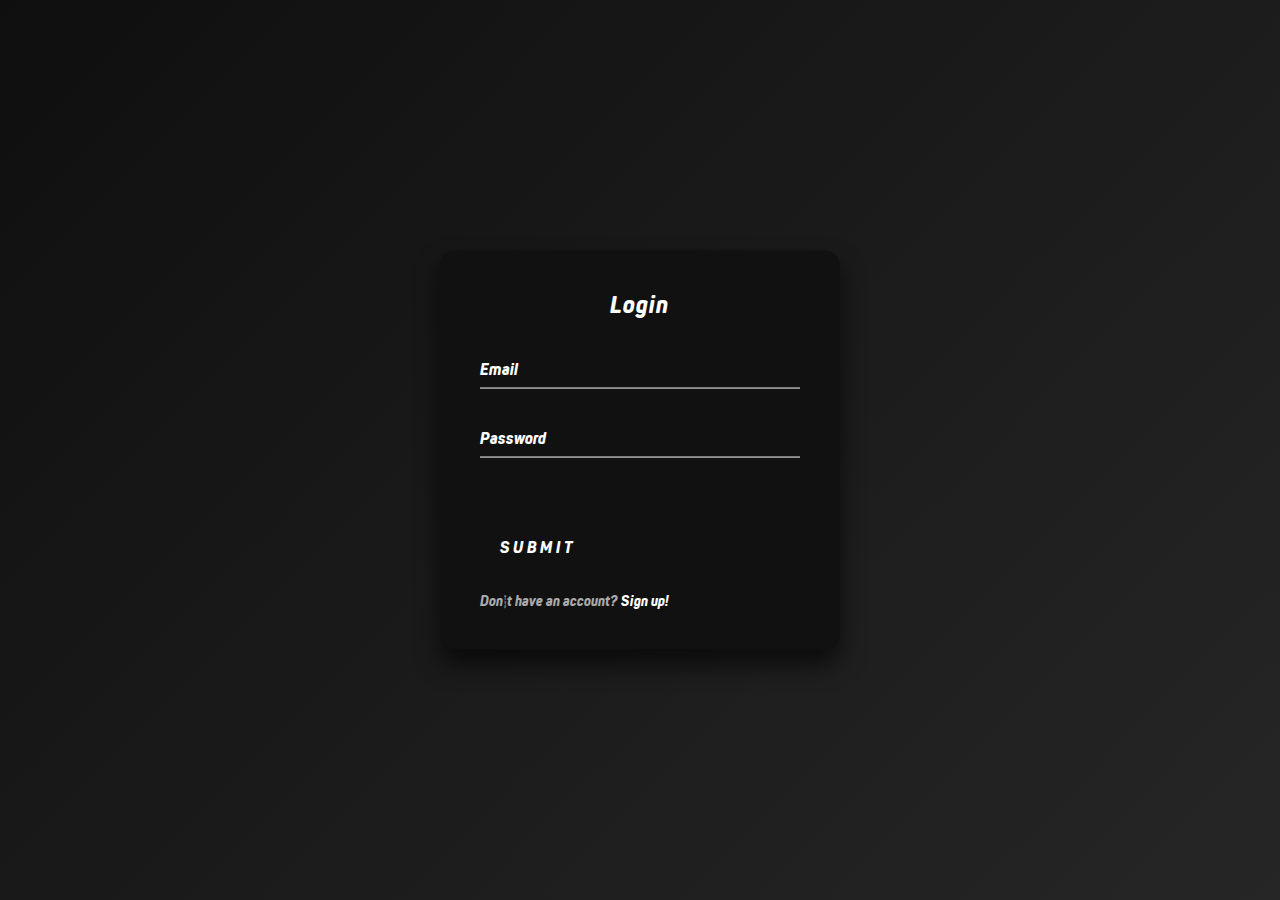
<file: login-pages.html>
<!DOCTYPE html>
<html lang="en">

<head>
    <meta charset="UTF-8">
    <meta name="viewport" content="width=device-width, initial-scale=1.0">
    <title>Login</title>
    <link rel="stylesheet" href="login.css">
    <link rel="stylesheet" href="reset.css">
</head>

<body>
    <div class="login-box" data-aos="fade-up">
        <p data-aos="zoom-in">Login</p>
        <form>
            <div class="user-box" data-aos="fade-right">
                <input required="" name="" type="text">
                <label>Email</label>
            </div>
            <div class="user-box" data-aos="fade-left">
                <input required="" name="" type="password">
                <label>Password</label>
            </div>
            <a href="index.html" data-aos="flip-up">
                <span></span>
                <span></span>
                <span></span>
                <span></span>
                Submit
            </a>
        </form>
        <br>
        <p data-aos="fade-up">Don't have an account? <a href="" class="a2" data-aos="fade-in">Sign up!</a></p>
    </div>
</body>

</html>
</file>
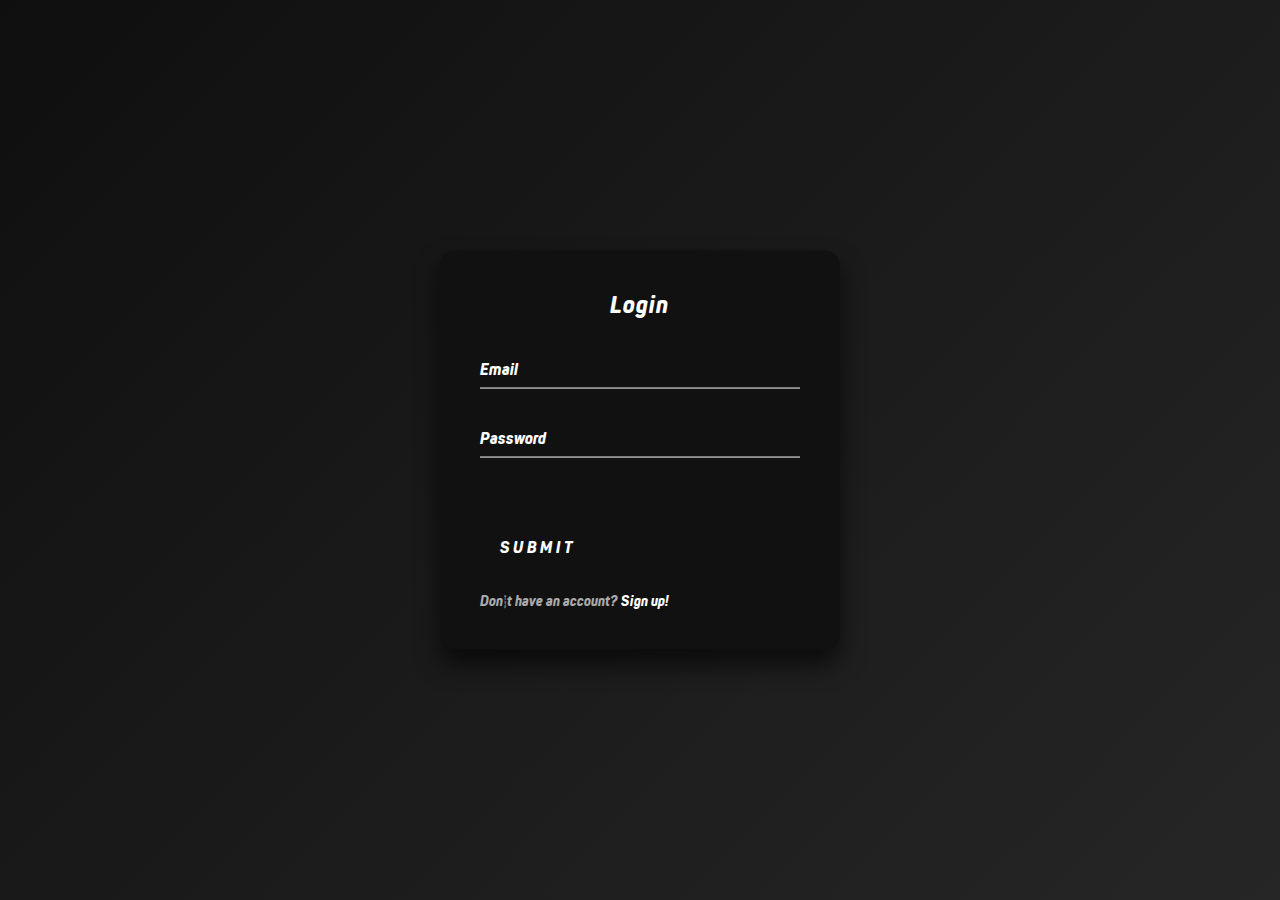
<file: pages/login-pages.html>
<!DOCTYPE html>
<html lang="en">

<head>
    <meta charset="UTF-8">
    <meta name="viewport" content="width=device-width, initial-scale=1.0">
    <title>Login</title>
    <link rel="stylesheet" href="../styles/login.css">
    <link rel="stylesheet" href="/styles/reset.css">
</head>

<body>
    <div class="login-box" data-aos="fade-up">
        <p data-aos="zoom-in">Login</p>
        <form>
            <div class="user-box" data-aos="fade-right">
                <input required="" name="" type="text">
                <label>Email</label>
            </div>
            <div class="user-box" data-aos="fade-left">
                <input required="" name="" type="password">
                <label>Password</label>
            </div>
            <a href="../index.html" data-aos="flip-up">
                <span></span>
                <span></span>
                <span></span>
                <span></span>
                Submit
            </a>
        </form>
        <br>
        <p data-aos="fade-up">Don't have an account? <a href="" class="a2" data-aos="fade-in">Sign up!</a></p>
    </div>
</body>

</html>
</file>
<file: login.css>
body {
  margin: 0;
  padding: 0;
  display: flex;
  justify-content: center;
  align-items: center;
  min-height: 100vh;
  background: linear-gradient(135deg, #0f0f0f, #3d3d3d, #636363);
  background-size: 400% 400%;
  animation: gradient-animation 5s ease infinite;
  font-family: Arial, sans-serif;
}

.login-box {
  font-family: 'Panton Narrow', sans-serif;
  position: absolute;
  top: 50%;
  left: 50%;
  width: 400px;
  padding: 40px;
  margin: 20px auto;
  transform: translate(-50%, -55%);
  background: #111111;
  box-sizing: border-box;
  box-shadow: 0 15px 25px rgba(0, 0, 0, .6);
  border-radius: 15px;
}

.login-box p:first-child {
  margin: 0 0 30px;
  padding: 0;
  color: #fff;
  text-align: center;
  font-size: 1.5rem;
  font-weight: bold;
  letter-spacing: 1px;
}

.login-box .user-box {
  position: relative;
}

.login-box .user-box input {
  width: 100%;
  padding: 10px 0;
  font-size: 16px;
  color: #fff;
  margin-bottom: 30px;
  border: none;
  border-bottom: 1px solid #fff;
  outline: none;
  background: transparent;
}

.login-box .user-box label {
  position: absolute;
  top: 0;
  left: 0;
  padding: 10px 0;
  font-size: 16px;
  color: #fff;
  pointer-events: none;
  transition: .5s;
}

.login-box .user-box input:focus~label,
.login-box .user-box input:valid~label {
  top: -20px;
  left: 0;
  color: #fff;
  font-size: 12px;
}

.login-box form a {
  position: relative;
  display: inline-block;
  padding: 10px 20px;
  font-weight: bold;
  color: #fff;
  font-size: 16px;
  text-decoration: none;
  text-transform: uppercase;
  overflow: hidden;
  transition: .5s;
  margin-top: 40px;
  letter-spacing: 3px
}

.login-box a:hover {
  background: #fff;
  color: #272727;
  border-radius: 5px;
}

.login-box a span {
  position: absolute;
  display: block;
}

.login-box a span:nth-child(1) {
  top: 0;
  left: -100%;
  width: 100%;
  height: 2px;
  background: linear-gradient(90deg, transparent, #fff);
  animation: btn-anim1 1.5s linear infinite;
}

@keyframes btn-anim1 {
  0% {
    left: -100%;
  }

  50%,
  100% {
    left: 100%;
  }
}

.login-box a span:nth-child(2) {
  top: -100%;
  right: 0;
  width: 2px;
  height: 100%;
  background: linear-gradient(180deg, transparent, #fff);
  animation: btn-anim2 1.5s linear infinite;
  animation-delay: .375s
}

@keyframes btn-anim2 {
  0% {
    top: -100%;
  }

  50%,
  100% {
    top: 100%;
  }
}

.login-box a span:nth-child(3) {
  bottom: 0;
  right: -100%;
  width: 100%;
  height: 2px;
  background: linear-gradient(270deg, transparent, #fff);
  animation: btn-anim3 1.5s linear infinite;
  animation-delay: .75s
}

@keyframes btn-anim3 {
  0% {
    right: -100%;
  }

  50%,
  100% {
    right: 100%;
  }
}

.login-box a span:nth-child(4) {
  bottom: -100%;
  left: 0;
  width: 2px;
  height: 100%;
  background: linear-gradient(360deg, transparent, #fff);
  animation: btn-anim4 1.5s linear infinite;
  animation-delay: 1.125s
}

@keyframes btn-anim4 {
  0% {
    bottom: -100%;
  }

  50%,
  100% {
    bottom: 100%;
  }
}

.login-box p:last-child {
  color: #aaa;
  font-size: 14px;
}

.login-box a.a2 {
  color: #fff;
  text-decoration: none;
}

.login-box a.a2:hover {
  background: transparent;
  color: #aaa;
  border-radius: 5px;
}
</file>
<file: styles/login.css>
body {
  margin: 0;
  padding: 0;
  display: flex;
  justify-content: center;
  align-items: center;
  min-height: 100vh;
  background: linear-gradient(135deg, #0f0f0f, #3d3d3d, #636363);
  background-size: 400% 400%;
  animation: gradient-animation 5s ease infinite;
  font-family: Arial, sans-serif;
}

.login-box {
  font-family: 'Panton Narrow', sans-serif;
  position: absolute;
  top: 50%;
  left: 50%;
  width: 400px;
  padding: 40px;
  margin: 20px auto;
  transform: translate(-50%, -55%);
  background: #111111;
  box-sizing: border-box;
  box-shadow: 0 15px 25px rgba(0, 0, 0, .6);
  border-radius: 15px;
}

.login-box p:first-child {
  margin: 0 0 30px;
  padding: 0;
  color: #fff;
  text-align: center;
  font-size: 1.5rem;
  font-weight: bold;
  letter-spacing: 1px;
}

.login-box .user-box {
  position: relative;
}

.login-box .user-box input {
  width: 100%;
  padding: 10px 0;
  font-size: 16px;
  color: #fff;
  margin-bottom: 30px;
  border: none;
  border-bottom: 1px solid #fff;
  outline: none;
  background: transparent;
}

.login-box .user-box label {
  position: absolute;
  top: 0;
  left: 0;
  padding: 10px 0;
  font-size: 16px;
  color: #fff;
  pointer-events: none;
  transition: .5s;
}

.login-box .user-box input:focus~label,
.login-box .user-box input:valid~label {
  top: -20px;
  left: 0;
  color: #fff;
  font-size: 12px;
}

.login-box form a {
  position: relative;
  display: inline-block;
  padding: 10px 20px;
  font-weight: bold;
  color: #fff;
  font-size: 16px;
  text-decoration: none;
  text-transform: uppercase;
  overflow: hidden;
  transition: .5s;
  margin-top: 40px;
  letter-spacing: 3px
}

.login-box a:hover {
  background: #fff;
  color: #272727;
  border-radius: 5px;
}

.login-box a span {
  position: absolute;
  display: block;
}

.login-box a span:nth-child(1) {
  top: 0;
  left: -100%;
  width: 100%;
  height: 2px;
  background: linear-gradient(90deg, transparent, #fff);
  animation: btn-anim1 1.5s linear infinite;
}

@keyframes btn-anim1 {
  0% {
    left: -100%;
  }

  50%,
  100% {
    left: 100%;
  }
}

.login-box a span:nth-child(2) {
  top: -100%;
  right: 0;
  width: 2px;
  height: 100%;
  background: linear-gradient(180deg, transparent, #fff);
  animation: btn-anim2 1.5s linear infinite;
  animation-delay: .375s
}

@keyframes btn-anim2 {
  0% {
    top: -100%;
  }

  50%,
  100% {
    top: 100%;
  }
}

.login-box a span:nth-child(3) {
  bottom: 0;
  right: -100%;
  width: 100%;
  height: 2px;
  background: linear-gradient(270deg, transparent, #fff);
  animation: btn-anim3 1.5s linear infinite;
  animation-delay: .75s
}

@keyframes btn-anim3 {
  0% {
    right: -100%;
  }

  50%,
  100% {
    right: 100%;
  }
}

.login-box a span:nth-child(4) {
  bottom: -100%;
  left: 0;
  width: 2px;
  height: 100%;
  background: linear-gradient(360deg, transparent, #fff);
  animation: btn-anim4 1.5s linear infinite;
  animation-delay: 1.125s
}

@keyframes btn-anim4 {
  0% {
    bottom: -100%;
  }

  50%,
  100% {
    bottom: 100%;
  }
}

.login-box p:last-child {
  color: #aaa;
  font-size: 14px;
}

.login-box a.a2 {
  color: #fff;
  text-decoration: none;
}

.login-box a.a2:hover {
  background: transparent;
  color: #aaa;
  border-radius: 5px;
}
</file>
